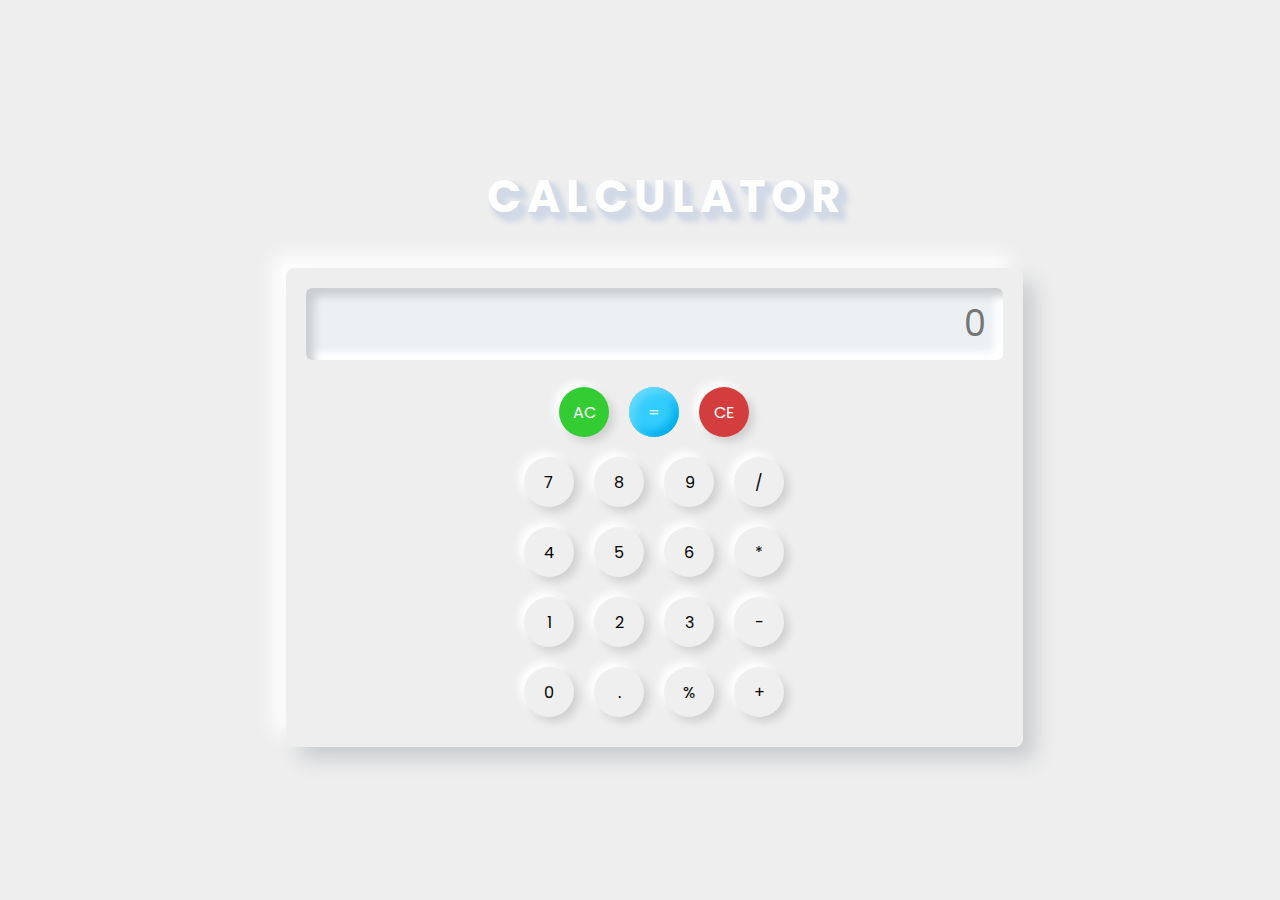
<file: task3/index.html>
<!DOCTYPE html>
<html lang="en">
<head>
    <meta charset="UTF-8">
    <meta http-equiv="X-UA-Compatible" content="IE=edge">
    <meta name="viewport" content="width=device-width, initial-scale=1.0">
    <title>Calculator</title>
    <link rel="stylesheet" href="style.css">
</head>
<body>
    <h2>Calculator</h2>
    <div class="container">
        <div class="display">
            <input id="screen" type="text" placeholder="0">
        </div>

        <div class="btns">
            <div class="row">
                <button id="ac" onclick="screen.value=''">AC</button>
                <button id="eval" onclick="screen.value=eval(screen.value)">=</button>
                <button id="ce" onclick="backspc()">CE</button>
            </div>

            <div class="row">
                <button class="btn">7</button>
                <button class="btn">8</button>
                <button class="btn">9</button>
                <button class="btn">/</button>
            </div>

            <div class="row">
                <button class="btn">4</button>
                <button class="btn">5</button>
                <button class="btn">6</button>
                <button class="btn">*</button>
            </div>

            <div class="row">
                <button class="btn">1</button>
                <button class="btn">2</button>
                <button class="btn">3</button>
                <button class="btn">-</button>
            </div>

            <div class="row">
                <button class="btn">0</button>
                <button class="btn">.</button>
                <button class="btn">%</button>
                <button class="btn">+</button>
            </div>
        </div>
    </div>
    <script src="script.js"></script>
</body>
</html>
</file>
<file: task3/style.css>
@import url('https://fonts.googleapis.com/css2?family=Montserrat:wght@100;200;300;400;500;600;700;800&family=Open+Sans:wght@300&family=Poppins:wght@400;500;600&family=Roboto:wght@100;300;400;500;700;900&display=swap');
*{
    font-family: 'Poppins', sans-serif;
}
body {
        padding: 0;
        margin: 0;
        display: flex;
        flex-direction: column;
        align-items: center;
        justify-content: center;
        min-height: 100vh;
        user-select: none;
        background: #eeeeee;
        
    }

    .container 
    {  
        margin-left: 1.8em;
        padding: 20px;
        border-radius: 8px;
        box-shadow: 13px 13px 20px #cbced1,
                  -13px -13px 20px #ffffff; 
    }

    .content 
    {
        width: 100%;
        margin-top: 1em;
        display: flex;
        justify-content: center;
        align-items: center;
        flex-direction: column;
    }

    .row{
        display: flex;
        justify-content: center;
    }

    .row button 
    {
        width: 50px;
        height: 50px;
        font-size: 16px;
        border: none;
        outline: none;
        margin: 10px;
        border-radius: 50%;
        transition: .1s;
        box-shadow: 5px 5px 8px #00000020,
                   -5px -5px 8px #ffff;
    }

    .row button:hover 
    {
        box-shadow:  inset 5px 5px 8px rgba(16, 16, 16, .1),
                     inset -5px -5px 8px #fff;
        background: #fff;
    }

    .display #screen 
    {
        margin-bottom: .5em;
        width: auto;
        height: 70px;
        font-size: 35px;
        outline: none;
        border: none;
        text-align: right;
        padding-right: .5em;
        background: #ecf0f3;
        border-radius: 6px;
        box-shadow: inset 8px 8px 8px #cbced1,
                    inset -8px -8px 8px #ffffff;
    }

    #eval 
    {
        background: #33ccff;
        color: #fff;
        box-shadow: inset 5px 5px 8px #66d9ff,
                    inset -5px -5px 8px #00ace6;
    }

    #eval:hover 
    {
        box-shadow: inset 5px 5px 8px #00ace6,
                    inset -5px -5px 8px #00ace6;
    }

    #ac 
    {
        background: #33cc33;
        color: #fff;
    }

    #ac:hover 
    {
        box-shadow: inset 5px 5px 8px #2eb82e,
                    inset -5px -5px 8px #33cc33;
    }

    #ce 
    {
        background: rgb(211, 61, 61);
        color: #fff;
    }

    #ce:hover 
    {
          box-shadow: inset 5px 5px 8px rgb(165, 34, 34),
                      inset -5px -5px 8px #9c1e1e;
    }


    h2

    {
        font-size: 45px;
        position: relative;  
        margin-top: 10px;
        margin-left: 1.2em;
        color: #fff;
        text-transform: uppercase;
        text-shadow: 1px 1px 1px #d1d9e6,
                        1px 1px 2px #d1d9e6,
                        3px 3px 3px #d1d9e6,
                        4px 4px 4px #d1d9e6,
                        5px 5px 5px #d1d9e6, 
                        6px 6px 6px #d1d9e6,
                        7px 7px 7px #d1d9e6,
                        8px 8px 8px #d1d9e6;
                        letter-spacing: 6px;
    }
                  

    ::-webkit-scrollbar{
        display: none;
    }
</file>
